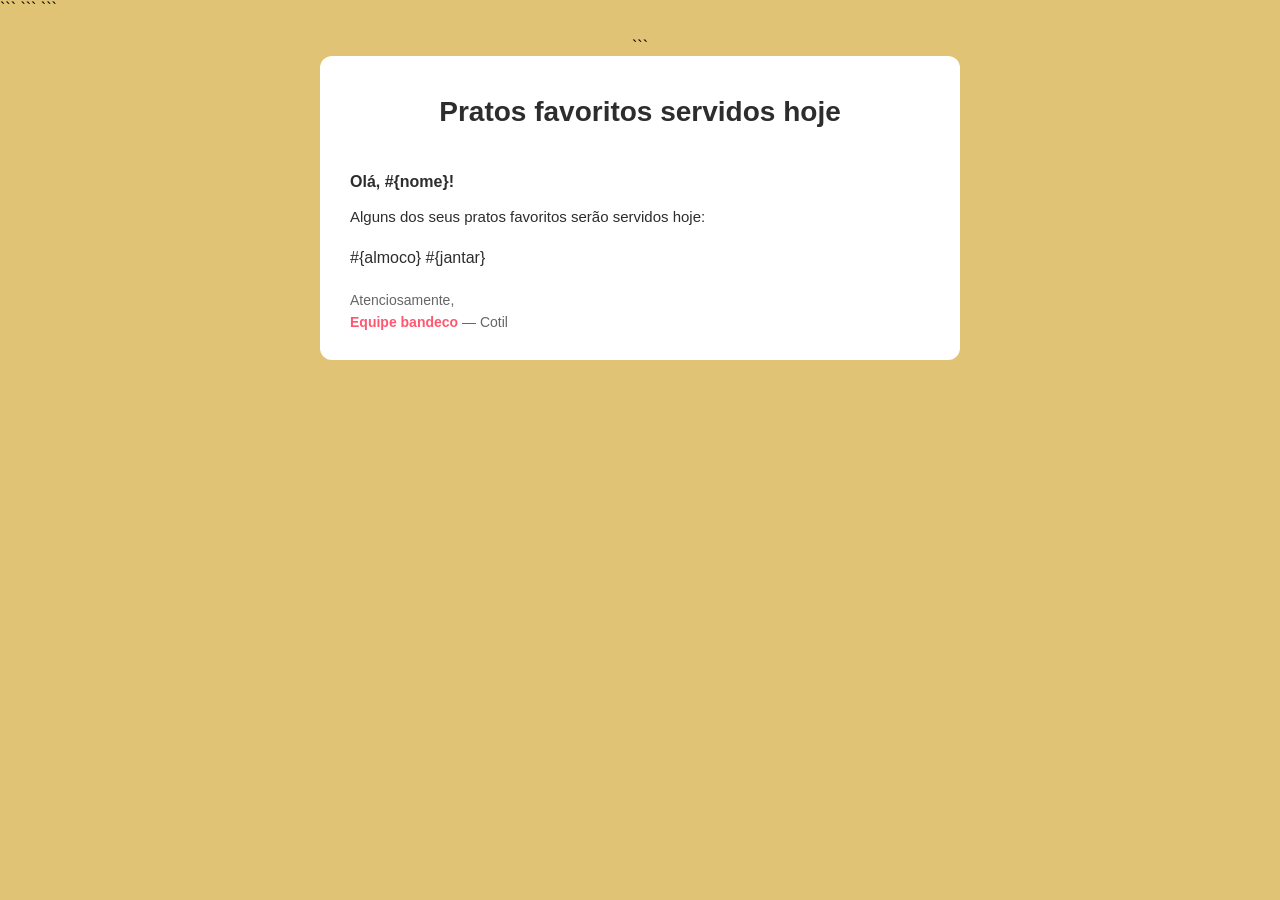
<file: api/apiBandeco/src/main/resources/notificacao-pratos.html>
<!DOCTYPE html>

<html lang="pt-BR">

<head>
    <meta charset="UTF-8">
    <meta name="viewport" content="width=device-width, initial-scale=1.0">

    ```
    <title>Pratos Favoritos - Bandeco</title>

    <style>
        @media only screen and (max-width: 600px) {

            .container {
                width: 100% !important;
            }

            .content {
                padding: 20px !important;
            }

            .title {
                font-size: 24px !important;
            }

            .pratos-box {
                padding: 15px !important;
                font-size: 15px !important;
            }
        }
    </style>
    ```

</head>

<body style="
    margin:0;
    padding:0;
    background:#E0C375;
    font-family:Arial, sans-serif;
">

<table
        width="100%"
        cellpadding="0"
        cellspacing="0"
        border="0"
        style="background:#E0C375;"
>
    <tr>
        <td align="center" style="padding:20px;">

            ```
            <!-- CARD -->
            <table
                    class="container"
                    width="640"
                    cellpadding="0"
                    cellspacing="0"
                    border="0"
                    style="
                width:100%;
                max-width:640px;
                background:#ffffff;
                border-radius:12px;
                overflow:hidden;
            "
            >

                <!-- CABEÇALHO -->
                <tr>
                    <td
                            align="center"
                            style="padding:40px 20px 20px;"
                    >
                        <h1
                                class="title"
                                style="
                            margin:0;
                            font-size:28px;
                            font-weight:bold;
                            color:#2d2d2d;
                        "
                        >
                            Pratos favoritos servidos hoje
                        </h1>
                    </td>
                </tr>


                <!-- CONTEÚDO -->
                <tr>
                    <td
                            class="content"
                            style="
                        padding:25px 30px;
                        color:#2d2d2d;
                    "
                    >

                        <p
                                style="
                            margin:0 0 15px;
                            font-weight:bold;
                            font-size:16px;
                        "
                        >
                            Olá, #{nome}!
                        </p>


                        <p
                                style="
                            margin:0 0 20px;
                            font-size:15px;
                            line-height:1.5;
                        "
                        >
                            Alguns dos seus pratos favoritos serão
                            servidos hoje:
                        </p>


                        <!-- PRATOS -->
                        #{almoco}

                        #{jantar}

                    </td>
                </tr>


                <!-- RODAPÉ -->
                <tr>
                    <td
                            style="
                        padding:0 30px 30px;
                        color:#666666;
                        font-size:14px;
                    "
                    >

                        <p style="margin:0;">
                            Atenciosamente,
                        </p>

                        <p style="margin:6px 0 0;">
                            <strong style="color:#FF5770;">
                                Equipe bandeco
                            </strong>
                            — Cotil
                        </p>

                    </td>
                </tr>

            </table>

        </td>
    </tr>
    ```

</table>

</body>
</html>
</file>
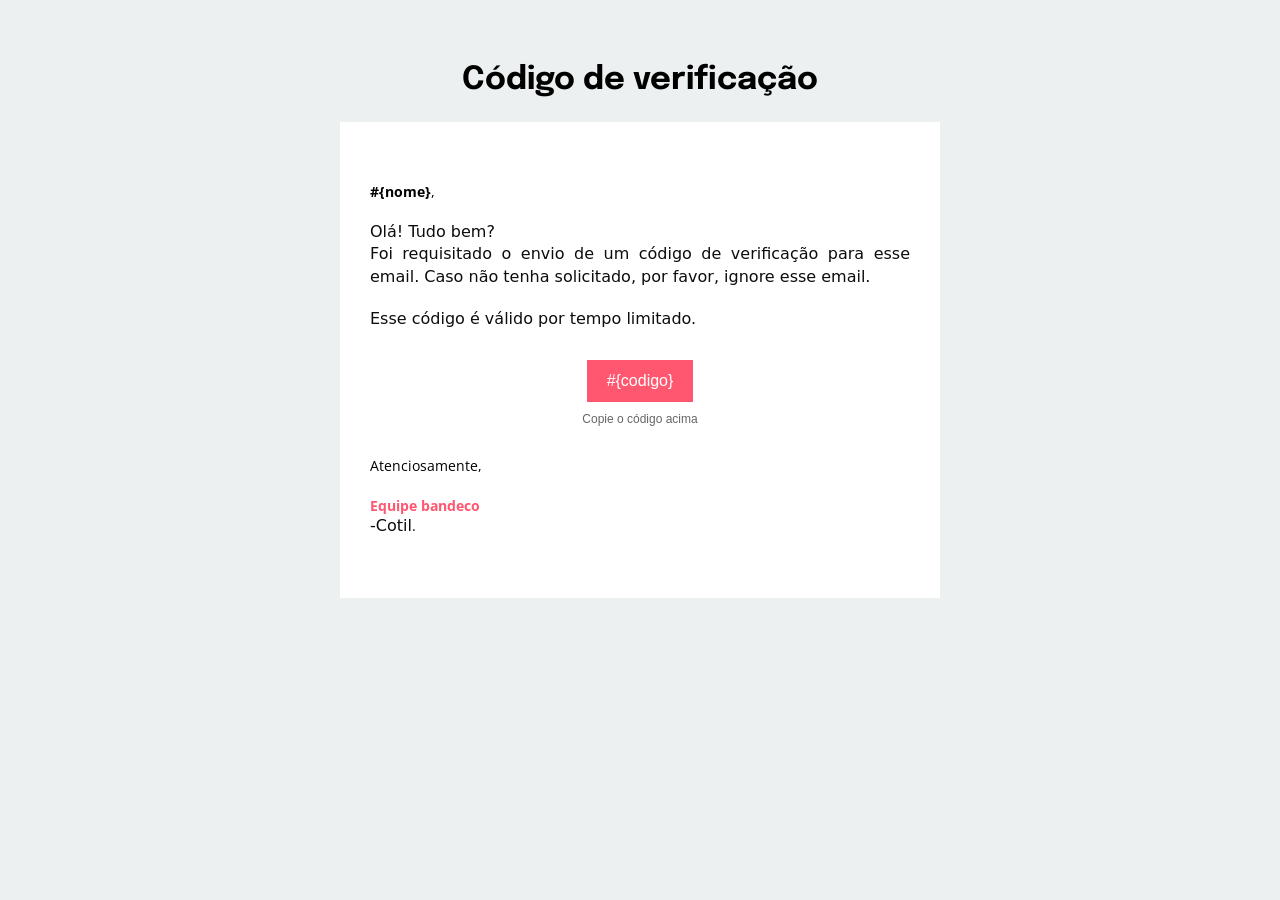
<file: api/apiBandeco/src/main/resources/template-email.html>
<!DOCTYPE HTML
    PUBLIC "-//W3C//DTD XHTML 1.0 Transitional //EN" "http://www.w3.org/TR/xhtml1/DTD/xhtml1-transitional.dtd">
<html xmlns="http://www.w3.org/1999/xhtml" xmlns:v="urn:schemas-microsoft-com:vml"
    xmlns:o="urn:schemas-microsoft-com:office:office">

<head>
    <!--[if gte mso 9]>
    <xml>
        <o:OfficeDocumentSettings>
            <o:AllowPNG/>
            <o:PixelsPerInch>96</o:PixelsPerInch>
        </o:OfficeDocumentSettings>
    </xml>
    <![endif]-->
    <meta http-equiv="Content-Type" content="text/html; charset=UTF-8">
    <meta name="viewport" content="width=device-width, initial-scale=1.0">
    <meta name="x-apple-disable-message-reformatting">
    <!--[if !mso]><!-->
    <meta http-equiv="X-UA-Compatible" content="IE=edge"><!--<![endif]-->
    <title></title>

    <style type="text/css">
        @media only screen and (min-width: 620px) {
            .u-row {
                width: 600px !important;
            }

            .u-row .u-col {
                vertical-align: top;
            }

            .u-row .u-col-100 {
                width: 600px !important;
            }

        }

        @media (max-width: 620px) {
            .u-row-container {
                max-width: 100% !important;
                padding-left: 0px !important;
                padding-right: 0px !important;
            }

            .u-row .u-col {
                min-width: 320px !important;
                max-width: 100% !important;
                display: block !important;
            }

            .u-row {
                width: 100% !important;
            }

            .u-col {
                width: 100% !important;
            }

            .u-col>div {
                margin: 0 auto;
            }
        }

        body {
            margin: 0;
            padding: 0;
        }

        table,
        tr,
        td {
            vertical-align: top;
            border-collapse: collapse;
        }

        p {
            margin: 0;
        }

        .ie-container table,
        .mso-container table {
            table-layout: fixed;
        }

        * {
            line-height: inherit;
        }

        a[x-apple-data-detectors='true'] {
            color: inherit !important;
            text-decoration: none !important;
        }

        table,
        td {
            color: #000000;
        }

        #u_body a {
            color: #0000ee;
            text-decoration: underline;
        }

        @media (max-width: 480px) {
            #u_content_heading_1 .v-container-padding-padding {
                padding: 30px 10px 20px !important;
            }

            #u_content_heading_1 .v-font-size {
                font-size: 26px !important;
            }

            #u_content_image_1 .v-src-width {
                width: auto !important;
            }

            #u_content_image_1 .v-src-max-width {
                max-width: 85% !important;
            }

            #u_content_text_1 .v-container-padding-padding {
                padding: 60px 10px 10px !important;
            }

            #u_content_text_2 .v-container-padding-padding {
                padding: 10px !important;
            }

            #u_content_button_1 .v-container-padding-padding {
                padding: 10px !important;
            }

            #u_content_button_1 .v-size-width {
                width: 65% !important;
            }

            #u_content_text_3 .v-container-padding-padding {
                padding: 10px 10px 30px !important;
            }
        }
    </style>



    <!--[if !mso]><!-->
    <link href="https://fonts.googleapis.com/css2?family=Ubuntu:wght@300&display=swap" rel="stylesheet" type="text/css">
    <link href="https://fonts.googleapis.com/css?family=Open+Sans:400,700&display=swap" rel="stylesheet"
        type="text/css">
    <link href="https://fonts.googleapis.com/css2?family=Epilogue:wght@500&display=swap" rel="stylesheet"
        type="text/css"><!--<![endif]-->

</head>

<body class="clean-body u_body"
    style="margin: 0;padding: 0;-webkit-text-size-adjust: 100%;background-color: #ecf0f1;color: #000000">
    <!--[if IE]><div class="ie-container"><![endif]-->
    <!--[if mso]><div class="mso-container"><![endif]-->
    <table id="u_body"
        style="border-collapse: collapse;table-layout: fixed;border-spacing: 0;mso-table-lspace: 0pt;mso-table-rspace: 0pt;vertical-align: top;min-width: 320px;Margin: 0 auto;background-color: #ecf0f1;width:100%"
        cellpadding="0" cellspacing="0">
        <tbody>
            <tr style="vertical-align: top">
                <td style="word-break: break-word;border-collapse: collapse !important;vertical-align: top">
                    <!--[if (mso)|(IE)]><table width="100%" cellpadding="0" cellspacing="0" border="0"><tr><td align="center" style="background-color: #ecf0f1;"><![endif]-->



                    <div class="u-row-container" style="padding: 0px;background-color: transparent">
                        <div class="u-row"
                            style="margin: 0 auto;min-width: 320px;max-width: 600px;overflow-wrap: break-word;word-wrap: break-word;word-break: break-word;background-color: transparent;">
                            <div
                                style="border-collapse: collapse;display: table;width: 100%;height: 100%;background-color: transparent;">
                                <!--[if (mso)|(IE)]><table width="100%" cellpadding="0" cellspacing="0" border="0"><tr><td style="padding: 0px;background-color: transparent;" align="center"><table cellpadding="0" cellspacing="0" border="0" style="width:600px;"><tr style="background-color: transparent;"><![endif]-->

                                <!--[if (mso)|(IE)]><td align="center" width="600" style="width: 600px;padding: 0px;border-top: 0px solid transparent;border-left: 0px solid transparent;border-right: 0px solid transparent;border-bottom: 0px solid transparent;" valign="top"><![endif]-->
                                <div class="u-col u-col-100"
                                    style="max-width: 320px;min-width: 600px;display: table-cell;vertical-align: top;">
                                    <div style="height: 100%;width: 100% !important;">
                                        <!--[if (!mso)&(!IE)]><!-->
                                        <div
                                            style="box-sizing: border-box; height: 100%; padding: 0px;border-top: 0px solid transparent;border-left: 0px solid transparent;border-right: 0px solid transparent;border-bottom: 0px solid transparent;">
                                            <!--<![endif]-->

                                            <table id="u_content_heading_1" style="font-family:'Open Sans',sans-serif;"
                                                role="presentation" cellpadding="0" cellspacing="0" width="100%"
                                                border="0">
                                                <tbody>
                                                    <tr>
                                                        <td class="v-container-padding-padding"
                                                            style="overflow-wrap:break-word;word-break:break-word;padding:60px 10px 20px;font-family:'Open Sans',sans-serif;"
                                                            align="left">

                                                            <!--[if mso]><table width="100%"><tr><td><![endif]-->
                                                            <h1 class="v-font-size"
                                                                style="margin: 0px; line-height: 130%; text-align: center; word-wrap: break-word; font-family: Epilogue; font-size: 32px; font-weight: 400;">
                                                                <span><strong>Código de verificação</strong></span></h1>
                                                            <!--[if mso]></td></tr></table><![endif]-->

                                                        </td>
                                                    </tr>
                                                </tbody>
                                            </table>

                                            <!--[if (!mso)&(!IE)]><!-->
                                        </div><!--<![endif]-->
                                    </div>
                                </div>
                                <!--[if (mso)|(IE)]></td><![endif]-->
                                <!--[if (mso)|(IE)]></tr></table></td></tr></table><![endif]-->
                            </div>
                        </div>
                    </div>





                    <div class="u-row-container" style="padding: 0px;background-color: transparent">
                        <div class="u-row"
                            style="margin: 0 auto;min-width: 320px;max-width: 600px;overflow-wrap: break-word;word-wrap: break-word;word-break: break-word;background-color: transparent;">
                            <div
                                style="border-collapse: collapse;display: table;width: 100%;height: 100%;background-color: transparent;">
                                <!--[if (mso)|(IE)]><table width="100%" cellpadding="0" cellspacing="0" border="0"><tr><td style="padding: 0px;background-color: transparent;" align="center"><table cellpadding="0" cellspacing="0" border="0" style="width:600px;"><tr style="background-color: transparent;"><![endif]-->

                                <!--[if (mso)|(IE)]><td align="center" width="600" style="background-color: #ffffff;width: 600px;padding: 0px;border-top: 0px solid transparent;border-left: 0px solid transparent;border-right: 0px solid transparent;border-bottom: 0px solid transparent;border-radius: 0px;-webkit-border-radius: 0px; -moz-border-radius: 0px;" valign="top"><![endif]-->
                                <div class="u-col u-col-100"
                                    style="max-width: 320px;min-width: 600px;display: table-cell;vertical-align: top;">
                                    <div
                                        style="background-color: #ffffff;height: 100%;width: 100% !important;border-radius: 0px;-webkit-border-radius: 0px; -moz-border-radius: 0px;">
                                        <!--[if (!mso)&(!IE)]><!-->
                                        <div
                                            style="box-sizing: border-box; height: 100%; padding: 0px;border-top: 0px solid transparent;border-left: 0px solid transparent;border-right: 0px solid transparent;border-bottom: 0px solid transparent;border-radius: 0px;-webkit-border-radius: 0px; -moz-border-radius: 0px;">
                                            <!--<![endif]-->

                                            <table id="u_content_text_1" style="font-family:'Open Sans',sans-serif;"
                                                role="presentation" cellpadding="0" cellspacing="0" width="100%"
                                                border="0">
                                                <tbody>
                                                    <tr>
                                                        <td class="v-container-padding-padding"
                                                            style="overflow-wrap:break-word;word-break:break-word;padding:60px 30px 10px;font-family:'Open Sans',sans-serif;"
                                                            align="left">

                                                            <div class="v-font-size"
                                                                style="font-size: 14px; line-height: 140%; text-align: justify; word-wrap: break-word;">
                                                                <p style="font-size: 14px; line-height: 140%;">
                                                                    <strong>#{nome}</strong>,</p>
                                                                <p style="font-size: 14px; line-height: 140%;"> </p>
                                                                <p style="font-size: 14px; line-height: 140%;"><span
                                                                        style="color: #0d0d0d; font-family: Söhne, ui-sans-serif, system-ui, -apple-system, 'Segoe UI', Roboto, Ubuntu, Cantarell, 'Noto Sans', sans-serif, 'Helvetica Neue', Arial, 'Apple Color Emoji', 'Segoe UI Emoji', 'Segoe UI Symbol', 'Noto Color Emoji'; font-size: 16px; background-color: #ffffff; float: none; display: inline; line-height: 22.4px;">Olá!
                                                                        Tudo bem? <br>Foi requisitado o envio de um
                                                                        código de verificação para esse email. Caso não
                                                                        tenha solicitado, por favor, ignore esse
                                                                        email.</span></p>
                                                            </div>
                                                        </td>
                                                    </tr>
                                                </tbody>
                                            </table>

                                            <table id="u_content_text_2" style="font-family:'Open Sans',sans-serif;"
                                                role="presentation" cellpadding="0" cellspacing="0" width="100%"
                                                border="0">
                                                <tbody>
                                                    <tr>
                                                        <td class="v-container-padding-padding"
                                                            style="overflow-wrap:break-word;word-break:break-word;padding:10px 10px 10px 30px;font-family:'Open Sans',sans-serif;"
                                                            align="left">

                                                            <div class="v-font-size"
                                                                style="font-size: 14px; line-height: 140%; text-align: left; word-wrap: break-word;">
                                                                <p style="font-size: 14px; line-height: 140%;"><span
                                                                        style="color: #0d0d0d; font-family: Söhne, ui-sans-serif, system-ui, -apple-system, 'Segoe UI', Roboto, Ubuntu, Cantarell, 'Noto Sans', sans-serif, 'Helvetica Neue', Arial, 'Apple Color Emoji', 'Segoe UI Emoji', 'Segoe UI Symbol', 'Noto Color Emoji'; font-size: 16px; background-color: #ffffff; float: none; display: inline; line-height: 22.4px;">Esse
                                                                        código é válido por tempo limitado.</span></p>
                                                            </div>

                                                        </td>
                                                    </tr>
                                                </tbody>
                                            </table>

                                            <table id="u_content_button_1" style="font-family:'Open Sans',sans-serif;"
                                                role="presentation" cellpadding="0" cellspacing="0" width="100%"
                                                border="0">
                                                <tbody>
                                                    <tr>
                                                        <td align="center" style="padding:20px;">

                                                            <div style="
                                                                    background-color:#ff5770;
                                                                    color:#ffffff;
                                                                    padding:12px 20px;
                                                                    font-size:16px;
                                                                    display:inline-block;
                                                                    font-family:Arial,sans-serif;
                                                                ">
                                                                #{codigo}
                                                            </div>

                                                            <p
                                                                style="font-family:Arial,sans-serif;font-size:12px;color:#666;margin-top:10px;">
                                                                Copie o código acima
                                                            </p>

                                                        </td>
                                                    </tr>
                                                </tbody>
                                            </table>

                                            <table id="u_content_text_3" style="font-family:'Open Sans',sans-serif;"
                                                role="presentation" cellpadding="0" cellspacing="0" width="100%"
                                                border="0">
                                                <tbody>
                                                    <tr>
                                                        <td class="v-container-padding-padding"
                                                            style="overflow-wrap:break-word;word-break:break-word;padding:10px 10px 60px 30px;font-family:'Open Sans',sans-serif;"
                                                            align="left">

                                                            <div class="v-font-size"
                                                                style="font-size: 14px; line-height: 140%; text-align: left; word-wrap: break-word;">
                                                                <p style="font-size: 14px; line-height: 140%;">
                                                                    Atenciosamente,</p>
                                                                <p style="font-size: 14px; line-height: 140%;"> </p>
                                                                <p style="font-size: 14px; line-height: 140%;"><span
                                                                        style="color: #ff5770; font-size: 14px; line-height: 19.6px;"><strong>Equipe
                                                                            bandeco</strong></span></p>
                                                                <p style="font-size: 14px; line-height: 140%;"><span
                                                                        style="color: #0d0d0d; font-family: Söhne, ui-sans-serif, system-ui, -apple-system, 'Segoe UI', Roboto, Ubuntu, Cantarell, 'Noto Sans', sans-serif, 'Helvetica Neue', Arial, 'Apple Color Emoji', 'Segoe UI Emoji', 'Segoe UI Symbol', 'Noto Color Emoji'; font-size: 16px; background-color: #ffffff; float: none; display: inline; line-height: 22.4px;">-Cotil</span>.
                                                                </p>
                                                            </div>

                                                        </td>
                                                    </tr>
                                                </tbody>
                                            </table>

                                            <!--[if (!mso)&(!IE)]><!-->
                                        </div><!--<![endif]-->
                                    </div>
                                </div>
                                <!--[if (mso)|(IE)]></td><![endif]-->
                                <!--[if (mso)|(IE)]></tr></table></td></tr></table><![endif]-->
                            </div>
                        </div>
                    </div>





                    <div class="u-row-container" style="padding: 0px;background-color: transparent">
                        <div class="u-row"
                            style="margin: 0 auto;min-width: 320px;max-width: 600px;overflow-wrap: break-word;word-wrap: break-word;word-break: break-word;background-color: transparent;">
                            <div
                                style="border-collapse: collapse;display: table;width: 100%;height: 100%;background-color: transparent;">
                                <!--[if (mso)|(IE)]><table width="100%" cellpadding="0" cellspacing="0" border="0"><tr><td style="padding: 0px;background-color: transparent;" align="center"><table cellpadding="0" cellspacing="0" border="0" style="width:600px;"><tr style="background-color: transparent;"><![endif]-->

                                <!--[if (mso)|(IE)]><td align="center" width="600" style="width: 600px;padding: 0px;border-top: 0px solid transparent;border-left: 0px solid transparent;border-right: 0px solid transparent;border-bottom: 0px solid transparent;border-radius: 0px;-webkit-border-radius: 0px; -moz-border-radius: 0px;" valign="top"><![endif]-->
                                <div class="u-col u-col-100"
                                    style="max-width: 320px;min-width: 600px;display: table-cell;vertical-align: top;">
                                    <div
                                        style="height: 100%;width: 100% !important;border-radius: 0px;-webkit-border-radius: 0px; -moz-border-radius: 0px;">
                                        <!--[if (!mso)&(!IE)]><!-->
                                        <div
                                            style="box-sizing: border-box; height: 100%; padding: 0px;border-top: 0px solid transparent;border-left: 0px solid transparent;border-right: 0px solid transparent;border-bottom: 0px solid transparent;border-radius: 0px;-webkit-border-radius: 0px; -moz-border-radius: 0px;">
                                            <!--<![endif]-->

                                            <!--[if (!mso)&(!IE)]><!-->
                                        </div><!--<![endif]-->
                                    </div>
                                </div>
                                <!--[if (mso)|(IE)]></td><![endif]-->
                                <!--[if (mso)|(IE)]></tr></table></td></tr></table><![endif]-->
                            </div>
                        </div>
                    </div>



                    <!--[if (mso)|(IE)]></td></tr></table><![endif]-->
                </td>
            </tr>
        </tbody>
    </table>
    <!--[if mso]></div><![endif]-->
    <!--[if IE]></div><![endif]-->
</body>

</html>
</file>
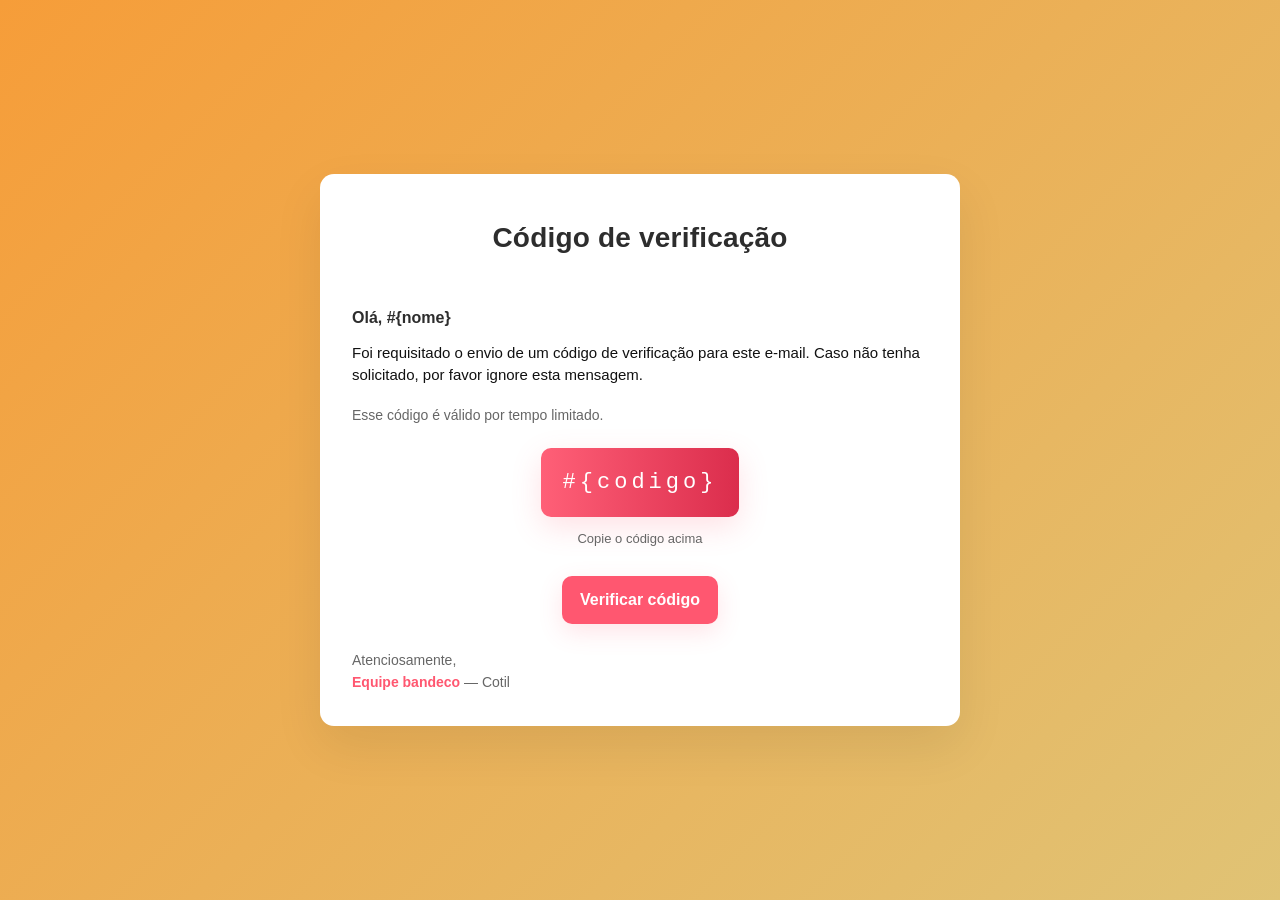
<file: api/apiBandeco/src/main/java/com/example/apiBandeco/email/template-email.html>
<!--
/* ===== PALETA =====
   #FF5770 rosa forte | #ecf0f1 cinza claro (fundo do email original)
   #ffffff branco | #2d2d2d texto escuro
*/
-->

<!DOCTYPE html>
<html lang="pt-BR">
<head>
<meta charset="utf-8" />
<meta name="viewport" content="width=device-width,initial-scale=1" />
<title>Código de verificação — bandeco</title>
<style>
  :root{
    --accent:#FF5770;
    --bg:#ecf0f1;
    --card:#ffffff;
    --text:#2d2d2d;
    --muted:#666666;
  }

  /* Reset minimal */
  *{box-sizing:border-box;margin:0;padding:0}
  html,body{height:100%}

  body{
    font-family: "Open Sans", Arial, sans-serif;
    background: linear-gradient(135deg, #F69D39 0%, #E0C375 100%); /* mantém referência ao exemplo gradiente */
    display:flex;
    align-items:center;
    justify-content:center;
    padding:32px;
    color:var(--text);
    -webkit-font-smoothing:antialiased;
  }

  .email-card{
    width:100%;
    max-width:640px;
    background:var(--card);
    border-radius:14px;
    box-shadow:0 20px 50px rgba(0,0,0,0.08);
    overflow:hidden;
    animation:fadeIn .36s ease;
  }

  .header{
    background:transparent;
    text-align:center;
    padding:48px 24px 24px;
  }

  .title{
    font-family: "Epilogue", "Open Sans", Arial, sans-serif;
    font-size:28px;
    color:var(--text);
    font-weight:600;
    letter-spacing:0.2px;
  }

  .body{
    padding:28px 32px;
    line-height:1.5;
    color:var(--text);
  }

  .greeting{
    font-weight:700;
    margin-bottom:12px;
  }

  .intro{
    margin-bottom:18px;
    color:#111;
    font-size:15px;
  }

  .note{
    color:var(--muted);
    font-size:14px;
    margin-bottom:22px;
  }

  .code-box{
    display:flex;
    align-items:center;
    justify-content:center;
    background:linear-gradient(90deg, rgba(255,87,112,0.95), rgba(217,34,67,0.95));
    color:#fff;
    padding:18px 22px;
    border-radius:10px;
    font-family: "Courier New", Courier, monospace;
    font-size:22px;
    letter-spacing:4px;
    margin:0 auto 12px;
    width:fit-content;
    box-shadow:0 10px 30px rgba(255,87,112,0.18);
  }

  .copy-hint{
    text-align:center;
    font-size:13px;
    color:var(--muted);
    margin-bottom:22px;
  }

  .footer{
    padding:0 32px 36px;
    color:var(--muted);
    font-size:14px;
  }

  .brand{
    color:var(--accent);
    font-weight:700;
  }

  /* CTA estilo botão (opcional) */
  .btn{
    display:inline-block;
    text-decoration:none;
    background:var(--accent);
    color:#fff;
    padding:12px 18px;
    border-radius:10px;
    font-weight:600;
    margin-top:6px;
    box-shadow:0 8px 24px rgba(255,87,112,0.16);
  }

  @keyframes fadeIn{
    from{opacity:0; transform:translateY(12px)}
    to{opacity:1; transform:none}
  }

  /* Responsivo */
  @media (max-width:520px){
    .email-card{margin:0 12px}
    .header{padding:36px 18px 18px}
    .body{padding:20px}
    .title{font-size:24px}
    .code-box{font-size:20px;padding:14px 18px}
  }
</style>
</head>
<body>
  <div class="email-card" role="article" aria-label="Email de código de verificação">
    <div class="header">
      <h1 class="title">Código de verificação</h1>
    </div>

    <div class="body">
      <div class="greeting">Olá, <span id="nome"><strong>#{nome}</strong></span></div>

      <div class="intro">
        Foi requisitado o envio de um código de verificação para este e‑mail. Caso não tenha solicitado, por favor ignore esta mensagem.
      </div>

      <div class="note">
        Esse código é válido por tempo limitado.
      </div>

      <div style="text-align:center">
        <div class="code-box" aria-hidden="true">#{codigo}</div>
        <div class="copy-hint">Copie o código acima</div>

        <!-- botão opcional — por exemplo "Verificar" -->
        <a class="btn" href="#" onclick="event.preventDefault()">Verificar código</a>
      </div>
    </div>

    <div class="footer">
      <div>Atenciosamente,</div>
      <div style="margin-top:6px"><span class="brand">Equipe bandeco</span> — Cotil</div>
    </div>
  </div>

  <!--
    Observações:
    - Os placeholders #{nome} e #{codigo} devem ser substituídos pelo seu backend antes do envio.
    - Esse HTML é pensado para ser usado como página/preview ou template em sistemas que aceitam HTML com CSS embutido.
    - Se pretende usar este HTML como template para envios de e‑mail (transacional), considere inlinar estilos para compatibilidade com clientes como Outlook.
  -->
</body>
</html>
</file>
